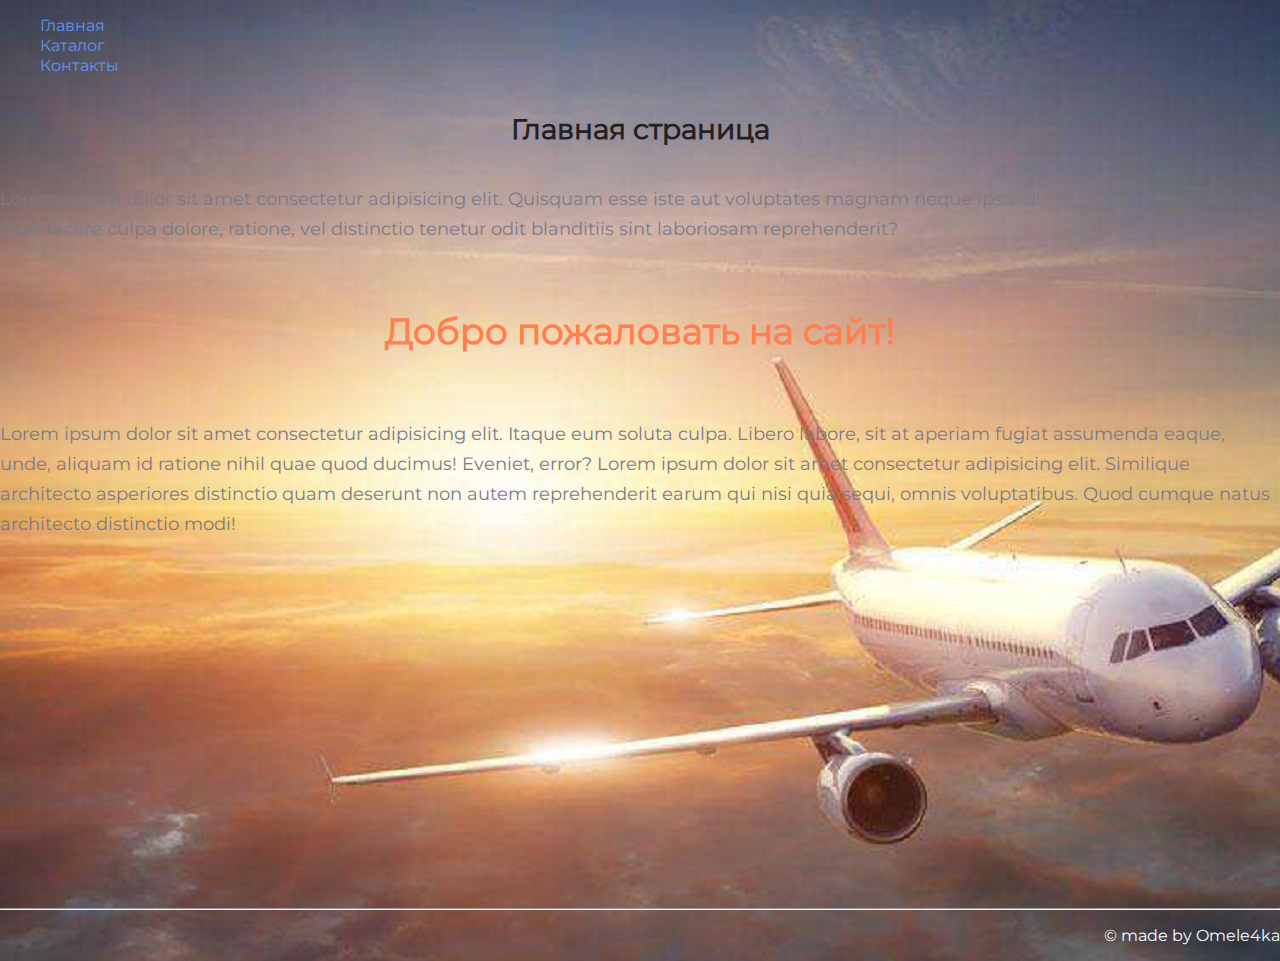
<file: index.html>
<!DOCTYPE html>
<html lang="en">
<head>
    <meta charset="UTF-8">
    <meta name="viewport" content="width=device-width, initial-scale=1.0">
    <link rel="stylesheet" href="assets/styles/style.css">
    <title>AviaShop</title>
</head>
<body>
    <div class="container">
        <ul class="menu">
            <li><a href="index.html" class="menu-link">Главная</a></li>
            <li><a href="assets/catlog/catalog.html" class="menu-link">Каталог</a></li>
            <li><a href="#" class="menu-link">Контакты</a></li>
        </ul>
        <h1 class="headline">Главная страница</h1>
        <p class="p-info">Lorem ipsum dolor sit amet consectetur adipisicing elit. Quisquam esse iste aut voluptates magnam neque ipsa id!<br>
        Quis facere culpa dolore, ratione, vel distinctio tenetur odit blanditiis sint laboriosam reprehenderit?</p>
        <h2 class="welcome-txt">Добро пожаловать на сайт!</h2>
        <p class="p-info">Lorem ipsum dolor sit amet consectetur adipisicing elit. Itaque eum soluta culpa.
            Libero labore, sit at aperiam fugiat assumenda eaque, unde, 
            aliquam id ratione nihil quae quod ducimus! Eveniet, error?
            Lorem ipsum dolor sit amet consectetur adipisicing elit. Similique architecto asperiores distinctio 
            quam deserunt non autem reprehenderit earum qui nisi quia sequi, omnis voluptatibus. 
            Quod cumque natus architecto distinctio modi!
        </p>
    </div>
    <div class="footer">
        <hr>
        <p class="footer-info">&copy made by Omele4ka</p>
    </div>
</body>
</html>
</file>
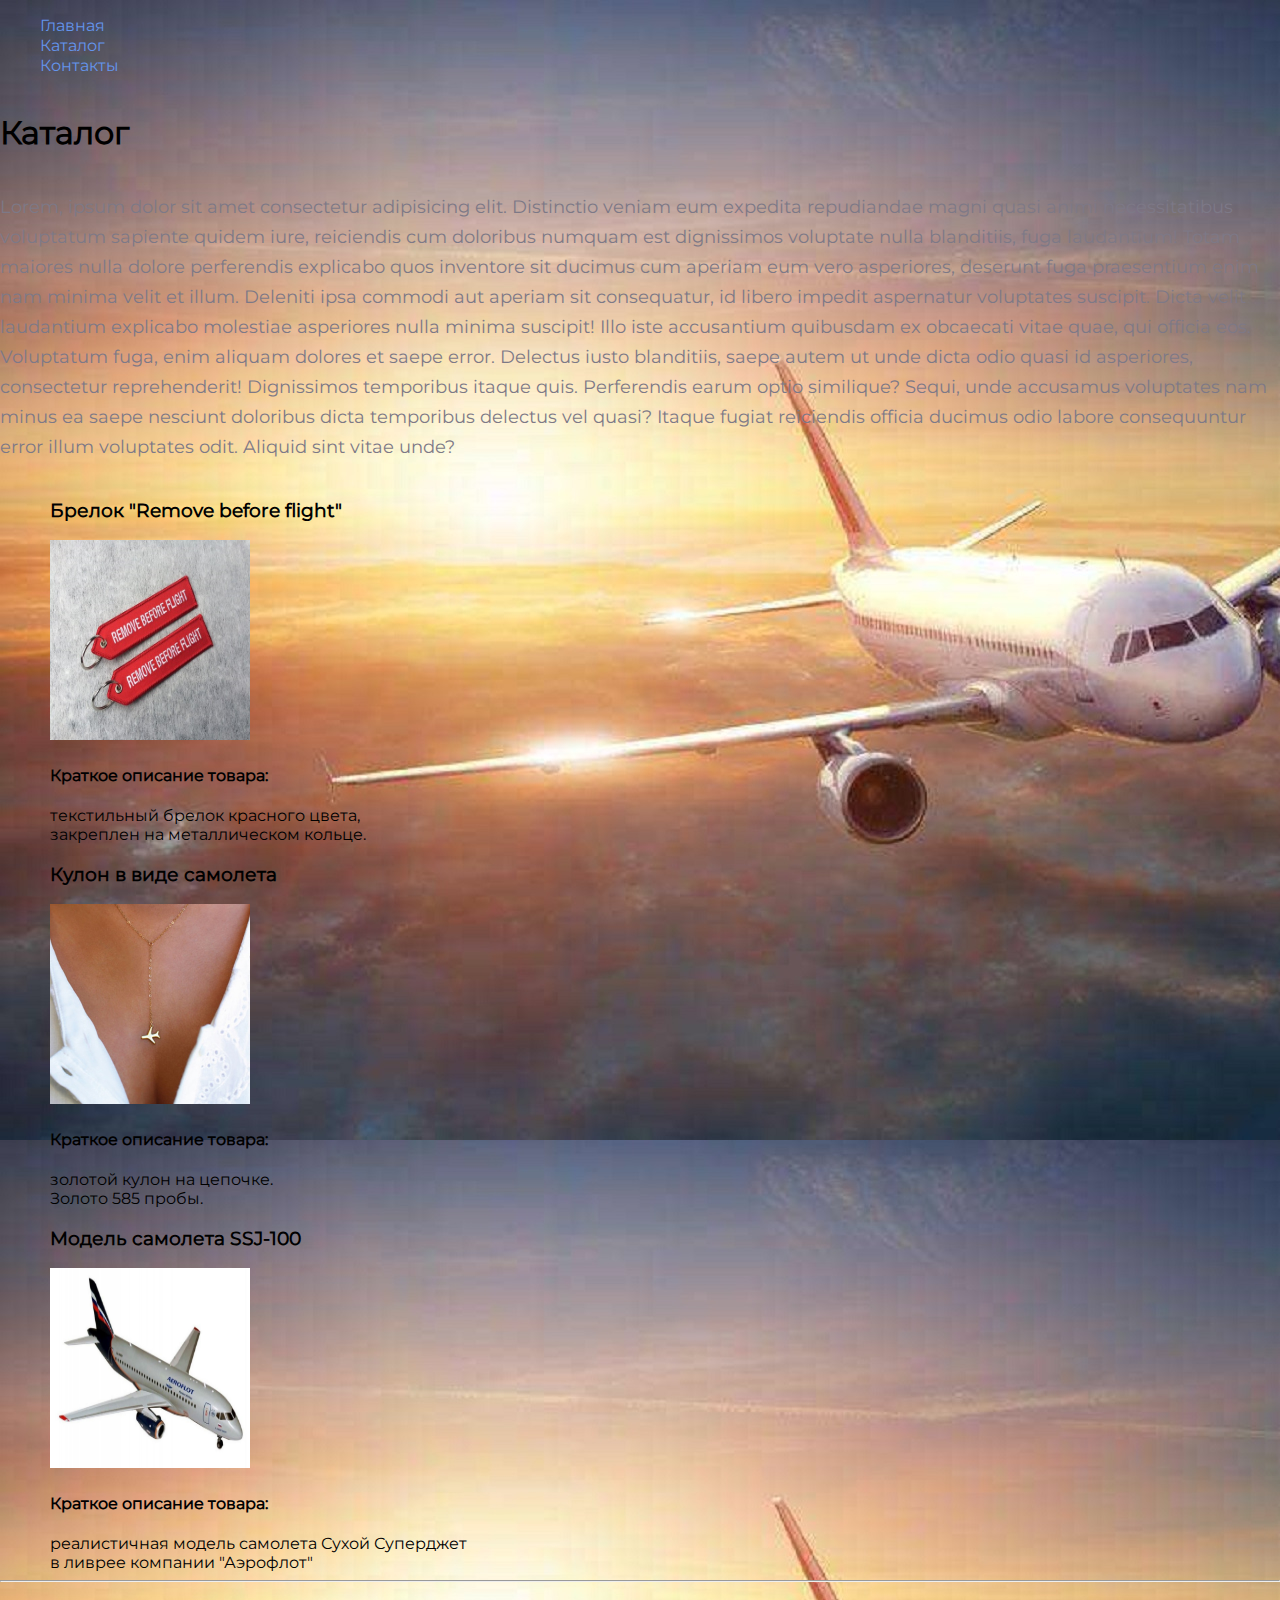
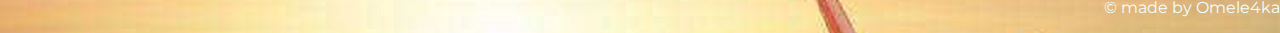
<file: assets/catlog/catalog.html>
<!DOCTYPE html>
<html lang="en">
<head>
    <meta charset="UTF-8">
    <meta name="viewport" content="width=device-width, initial-scale=1.0">
    <link rel="stylesheet" href="../styles/style.css">
    <title>Catalog</title>
</head>
<body>
    <div class="container">
        <ul class="menu">
            <li><a href="../../index.html" class="menu-link">Главная</a></li>
            <li><a href="catalog.html" class="menu-link">Каталог</a></li>
            <li><a href="#" class="menu-link">Контакты</a></li>
        </ul>
        <h1>Каталог</h1>
        <p class="p-info">Lorem, ipsum dolor sit amet consectetur adipisicing elit. Distinctio veniam eum expedita 
            repudiandae magni quasi animi necessitatibus voluptatum sapiente quidem iure, reiciendis 
            cum doloribus numquam est dignissimos voluptate nulla blanditiis, 
            fuga laudantium! Totam maiores nulla dolore perferendis explicabo quos inventore sit 
            ducimus cum aperiam eum vero asperiores, deserunt fuga praesentium enim nam minima velit et illum. 
            Deleniti ipsa commodi aut aperiam sit consequatur, id libero impedit aspernatur voluptates suscipit. 
            Dicta velit laudantium explicabo molestiae asperiores nulla minima suscipit! 
            Illo iste accusantium quibusdam ex obcaecati vitae quae, qui officia eos. 
            Voluptatum fuga, enim aliquam dolores et saepe error. Delectus iusto blanditiis, saepe autem ut 
            unde dicta odio quasi id asperiores, consectetur reprehenderit! Dignissimos temporibus itaque quis. 
            Perferendis earum optio similique? Sequi, unde accusamus voluptates nam minus ea saepe nesciunt 
            doloribus dicta temporibus delectus vel quasi? Itaque fugiat reiciendis officia ducimus odio labore 
            consequuntur error illum voluptates odit. Aliquid sint vitae unde?</p>
        <div class="goods">
            <h3>Брелок "Remove before flight"</h3>
            <img src="../images/brelok.jpg" alt="Брелок" width="200" height="200">
            <h4>Краткое описание товара:</h4>
            <p class="good-description">текстильный брелок красного цвета,<br>закреплен на&nbsp;металлическом кольце.</p>
            <h3>Кулон в виде самолета</h3>
            <img src="../images/kulon.jpg" alt="Кулон"  width="200" height="200">
            <h4>Краткое описание товара:</h4>
            <p class="good-description">золотой кулон на&nbsp;цепочке.<br>Золото 585&nbsp;пробы.</p>
            <h3>Модель самолета SSJ-100</h3>
            <img src="../images/model.png" alt="Модель самолета" width="200" height="200">
            <h4>Краткое описание товара:</h4>
            <p class="good-description">реалистичная модель самолета Сухой Суперджет <br>в ливрее компании "Аэрофлот"</p>
        </div>
    </div>
    <div class="footer">
        <hr>
        <p class="footer-info">&copy made by Omele4ka</p>
    </div>
</body>
</html>
</file>
<file: assets/styles/style.css>
@font-face {
    font-family: 'montserrat-regular';
    font-style: normal;
    font-weight: 300;
    src: local('Montserrat-regular'), url(../fonts/Montserrat-Regular.ttf) format('truetype');
}

body{
    margin: 0 auto;
    font-family: 'montserrat-regular', 'Verdana', sans-serif;
    background-color: #c7b299;
    background-image: url(../images/backgroaund.jpg);
}

a{
    text-decoration: none;
}

.container{
    display: flex;
    flex-direction: column;
    min-height: 100vh;
}

.menu{
    list-style: none;
}

.menu-link{
    color: cornflowerblue;
    font-size: 16px;
    line-height: 20px;
}

.menu-link:hover {
    color: #B0C4DE;
}

.headline{
    color: #222222;
    font-size: 28px;
    line-height: 36px;
    font-weight: bold;
    text-align: center;
}

.welcome-txt{
    color: coral;
    font-style: normal;
    font-weight: 700;
    font-size: 36px;
    line-height: 80px;
    text-align: center;
}

.p-info{
    font-style: normal;
    font-weight: 300;
    font-size: 18px;
    line-height: 30px;
    color: #7D7987;
}

.goods{
    margin-left: 50px;
}

.good-description{
    margin: 0;
}

.footer-info{
    text-align: right;
    color: azure;
}
</file>
